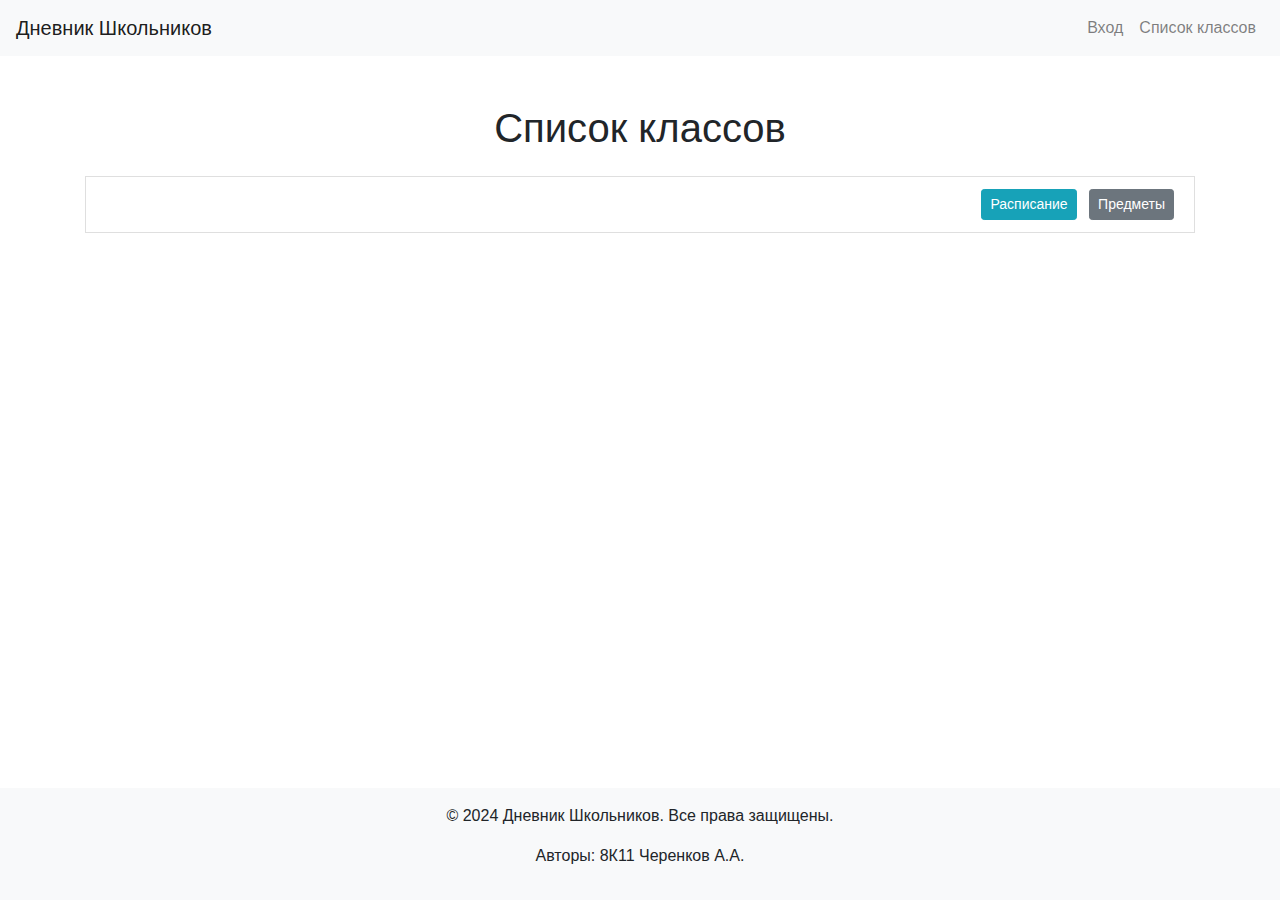
<file: src/main/resources/templates/classes.html>
<!DOCTYPE html>
<html lang="ru">
<head>
    <meta charset="UTF-8">
    <meta name="viewport" content="width=device-width, initial-scale=1.0">
    <title>Список классов - Дневник Школьников</title>
    <link rel="stylesheet" href="https://stackpath.bootstrapcdn.com/bootstrap/4.5.2/css/bootstrap.min.css">
</head>
<body class="d-flex flex-column min-vh-100">

<!-- Навигационная панель -->
<nav class="navbar navbar-expand-lg navbar-light bg-light">
    <a class="navbar-brand" href="#">Дневник Школьников</a>
    <button class="navbar-toggler" type="button" data-toggle="collapse" data-target="#navbarNav"
            aria-controls="navbarNav" aria-expanded="false" aria-label="Toggle navigation">
        <span class="navbar-toggler-icon"></span>
    </button>
    <div class="collapse navbar-collapse" id="navbarNav">
        <ul class="navbar-nav ml-auto">
            <li class="nav-item">
                <a class="nav-link" href="./login.html">Вход</a>
            </li>
            <li class="nav-item">
                <a class="nav-link" href="./classes">Список классов</a>
            </li>
        </ul>
    </div>
</nav>

<!-- Основной блок -->
<div class="container my-5 flex-grow-1">
    <h1 class="text-center">Список классов</h1>
    <ul class="list-group mt-4">
        <th:block th:each="schoolClass : ${schoolClasses}">
            <li class="list-group-item d-flex justify-content-between align-items-center">
                <div>
                    <a th:text="${schoolClass.classGrade} + '' + ${schoolClass.classCharacter}"></a>
                </div>
                <div>
                    <a th:href="@{/schedules/{classId}(classId=${schoolClass.classId})}" class="btn btn-info btn-sm mr-2">Расписание</a>
                    <a th:href="@{/subjects/{classId}(classId=${schoolClass.classId})}" class="btn btn-secondary btn-sm">Предметы</a>
                </div>
            </li>
        </th:block>
    </ul>
</div>

<!-- Подвал -->
<footer class="bg-light text-center py-3 mt-auto">
    <p>&copy; 2024 Дневник Школьников. Все права защищены.</p>
    <p>Авторы: 8К11 Черенков А.А.</p>
</footer>

<script src="https://code.jquery.com/jquery-3.5.1.slim.min.js"></script>
<script src="https://cdn.jsdelivr.net/npm/@popperjs/core@2.9.2/dist/umd/popper.min.js"></script>
<script src="https://stackpath.bootstrapcdn.com/bootstrap/4.5.2/js/bootstrap.min.js"></script>

</body>
</html>
</file>
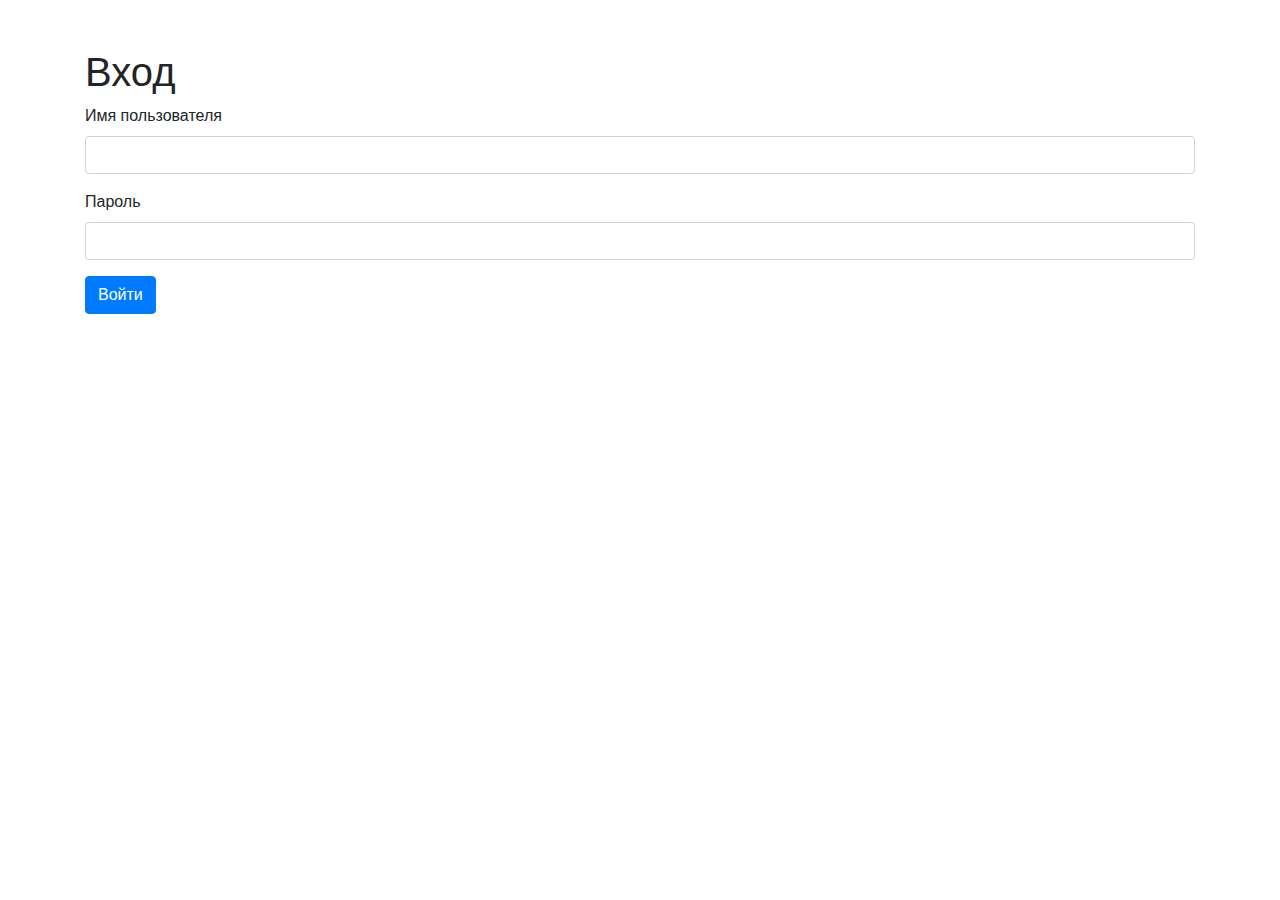
<file: src/main/resources/templates/login.html>
<!DOCTYPE html>
<head>
    <meta charset="UTF-8">
    <title>Вход</title>
    <link rel="stylesheet" href="https://stackpath.bootstrapcdn.com/bootstrap/4.5.2/css/bootstrap.min.css">
</head>
<body>
<div class="container mt-5">
    <h1>Вход</h1>
    <form action="/login" method="post">
        <div class="form-group">
            <label for="username">Имя пользователя</label>
            <input type="text" class="form-control" id="username" name="username" required>
        </div>
        <div class="form-group">
            <label for="password">Пароль</label>
            <input type="password" class="form-control" id="password" name="password" required>
        </div>
        <button type="submit" class="btn btn-primary">Войти</button>
    </form>
</div>
</body>
</html>
</file>
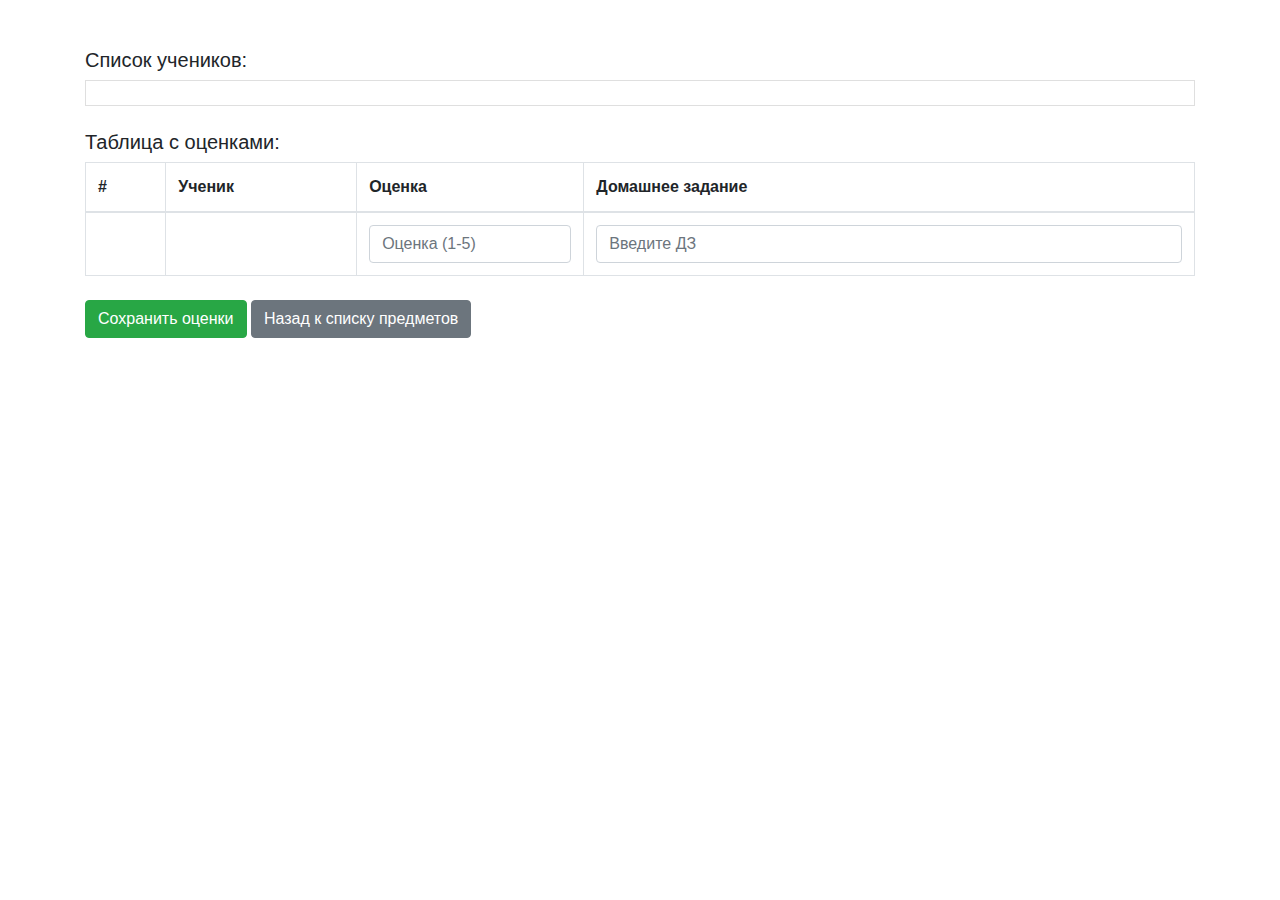
<file: src/main/resources/templates/mark.html>
<!DOCTYPE html>
<html xmlns:th="http://www.thymeleaf.org">
<head>
  <meta charset="UTF-8">
  <meta name="viewport" content="width=device-width, initial-scale=1.0">
  <title>Выставление оценок</title>
  <link rel="stylesheet" href="https://stackpath.bootstrapcdn.com/bootstrap/4.5.2/css/bootstrap.min.css">
</head>
<body>
<div class="container mt-5">
  <h2 th:text="'Оценки по предмету: ' + ${subject.title}"></h2>
  <h4 th:text="'Классный руководитель: ' + ${teacherFullName}"></h4>

  <h5>Список учеников:</h5>
  <ul class="list-group mb-4">
    <th:block th:each="student : ${students}">
      <li class="list-group-item" th:text="${student.firstName} + ' ' + ${student.lastName}"></li>
    </th:block>
  </ul>

  <h5>Таблица с оценками:</h5>
  <table class="table table-bordered">
    <thead>
    <tr>
      <th>#</th>
      <th>Ученик</th>
      <th>Оценка</th>
      <th>Домашнее задание</th>
    </tr>
    </thead>
    <tbody>
    <th:block th:each="student, iterStat : ${students}">
      <tr>
        <td th:text="${iterStat.index + 1}"></td>
        <td th:text="${student.firstName} + ' ' + ${student.lastName}"></td>
        <td>
          <input type="number" min="1" max="5" class="form-control"
                 th:field="*{grades[iterStat.index].value}" placeholder="Оценка (1-5)"/>
        </td>
        <td>
          <input type="text" class="form-control"
                 th:field="*{homework[iterStat.index].description}" placeholder="Введите ДЗ"/>
        </td>
      </tr>
    </th:block>
    </tbody>
  </table>


  <div class="mt-4">
    <button type="submit" class="btn btn-success">Сохранить оценки</button>
    <a th:href="@{/subjects}" class="btn btn-secondary">Назад к списку предметов</a>
  </div>
</div>

<script src="https://code.jquery.com/jquery-3.5.1.slim.min.js"></script>
<script src="https://cdn.jsdelivr.net/npm/@popperjs/core@2.9.2/dist/umd/popper.min.js"></script>
<script src="https://stackpath.bootstrapcdn.com/bootstrap/4.5.2/js/bootstrap.min.js"></script>
</body>
</html>
</file>
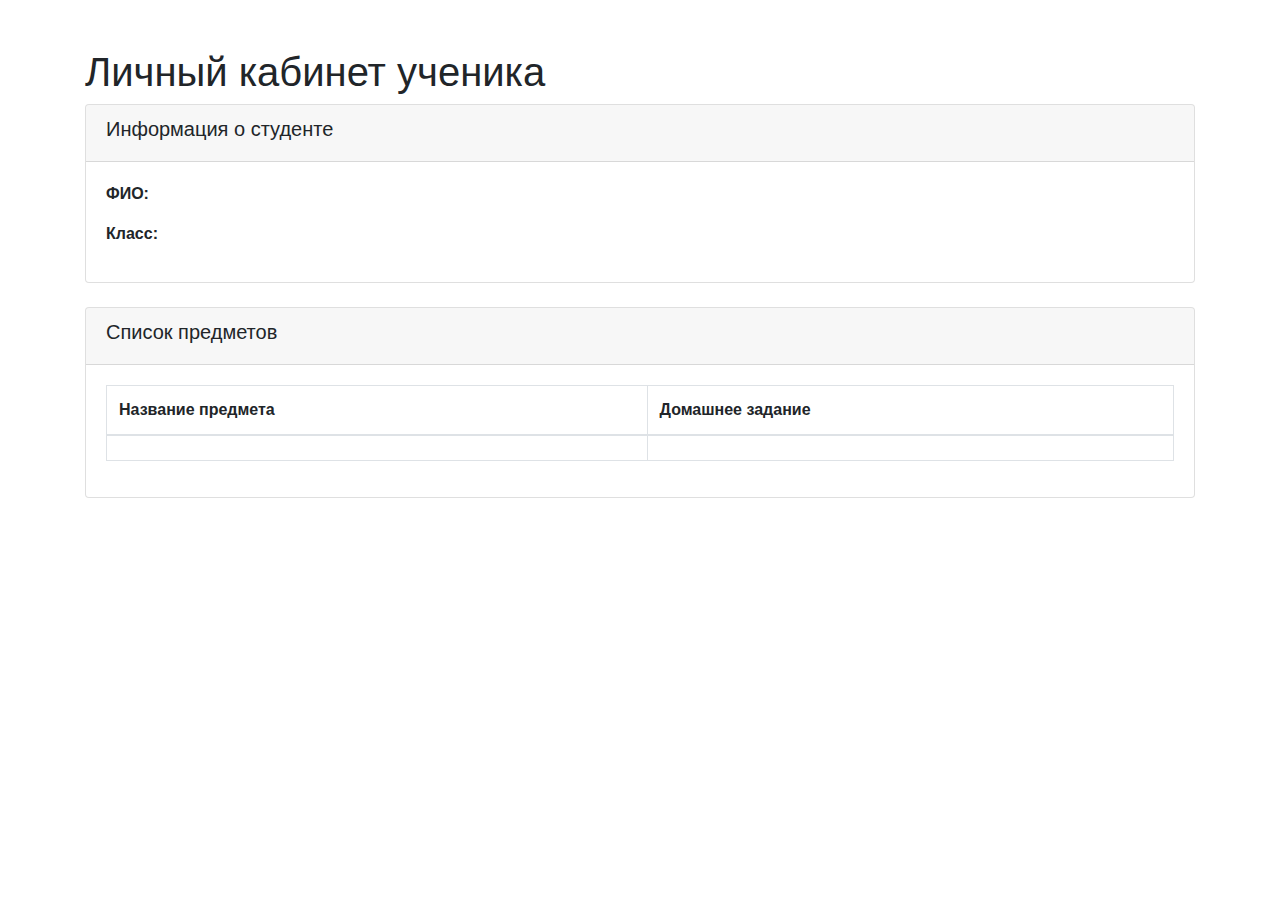
<file: src/main/resources/templates/personal_page.html>
<!DOCTYPE html>
<html xmlns:th="http://www.thymeleaf.org">
<head>
  <meta charset="UTF-8">
  <title>Личный кабинет ученика</title>
  <link rel="stylesheet" href="https://stackpath.bootstrapcdn.com/bootstrap/4.5.2/css/bootstrap.min.css">
</head>
<body>
<div class="container mt-5">
  <h1>Личный кабинет ученика</h1>

  <div class="card mb-4">
    <div class="card-header">
      <h5>Информация о студенте</h5>
    </div>
    <div class="card-body">
      <p><strong>ФИО:</strong> <span th:text="${student.firstName} + ' ' + ${student.secondName} + ' ' + ${student.lastName}"></span></p>
      <p><strong>Класс:</strong> <span th:text="${student.schoolClass.classGrade} + ' ' + ${student.schoolClass.classCharacter}"></span></p>
    </div>
  </div>

  <div class="card">
    <div class="card-header">
      <h5>Список предметов</h5>
    </div>
    <div class="card-body">
      <table class="table table-bordered">
        <thead>
        <tr>
          <th>Название предмета</th>
          <th>Домашнее задание</th>
        </tr>
        </thead>
        <tbody>
        <tr th:each="subject : ${student.schoolClass.schoolSubjects}">
          <td th:text="${subject.title}"></td>
          <td th:text="${subject.homework}"></td>
        </tr>
        </tbody>
      </table>
    </div>
  </div>
</div>

<script src="https://code.jquery.com/jquery-3.5.1.slim.min.js"></script>
<script src="https://cdn.jsdelivr.net/npm/@popperjs/core@2.9.2/dist/umd/popper.min.js"></script>
<script src="https://stackpath.bootstrapcdn.com/bootstrap/4.5.2/js/bootstrap.min.js"></script>
</body>
</html>
</file>
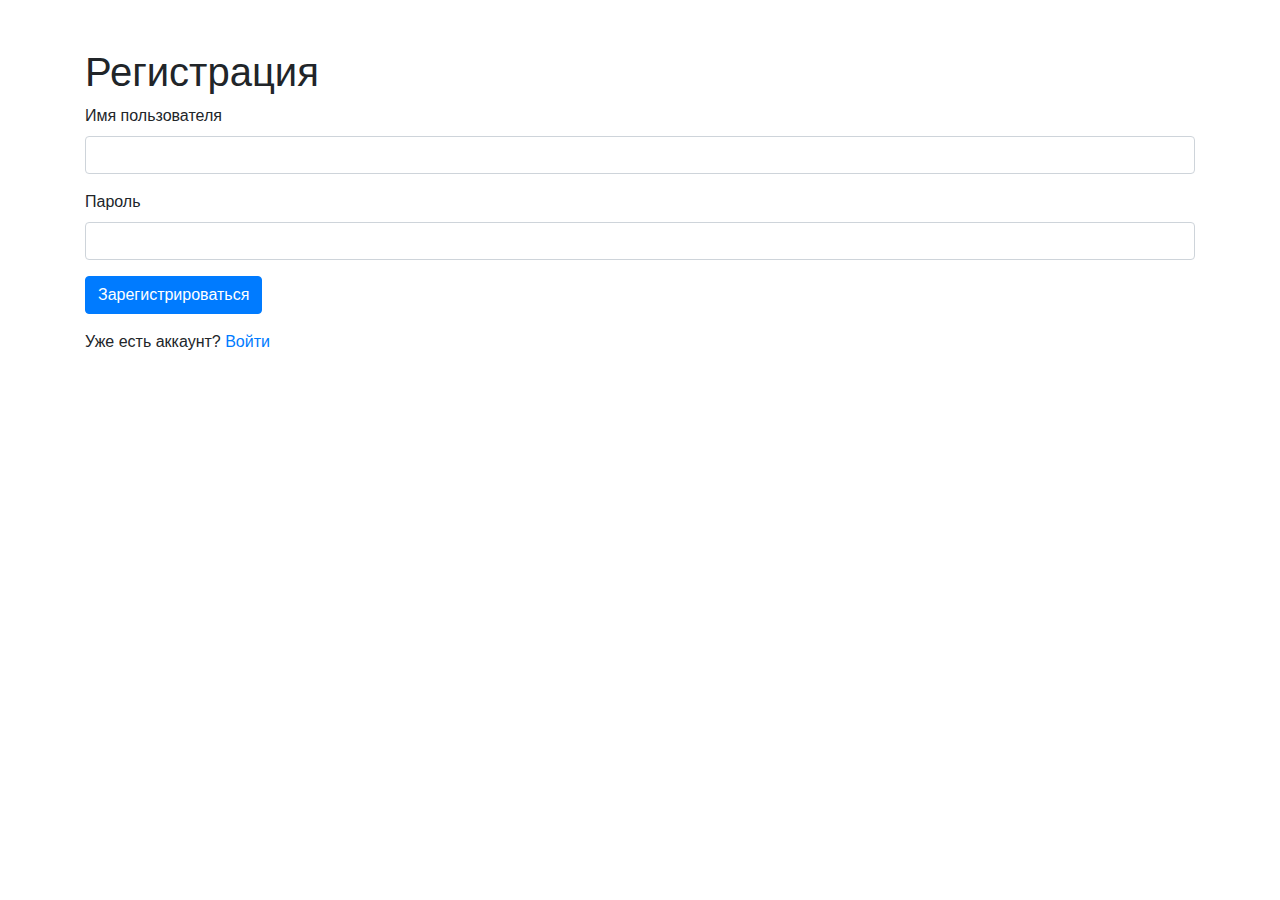
<file: src/main/resources/templates/register.html>
<!DOCTYPE html>
<head>
  <meta charset="UTF-8">
  <title>Регистрация</title>
  <link rel="stylesheet" href="https://stackpath.bootstrapcdn.com/bootstrap/4.5.2/css/bootstrap.min.css">
</head>
<html>
<body>
<div class="container mt-5">
  <h1>Регистрация</h1>
  <form action="/register" method="post">
    <div class="form-group">
      <label for="username">Имя пользователя</label>
      <input type="text" class="form-control" id="username" name="username" required>
    </div>
    <div class="form-group">
      <label for="password">Пароль</label>
      <input type="password" class="form-control" id="password" name="password" required>
    </div>
    <button type="submit" class="btn btn-primary">Зарегистрироваться</button>
  </form>
  <p class="mt-3">Уже есть аккаунт? <a href="/login">Войти</a></p>
</div>
</body>
</html>
</file>
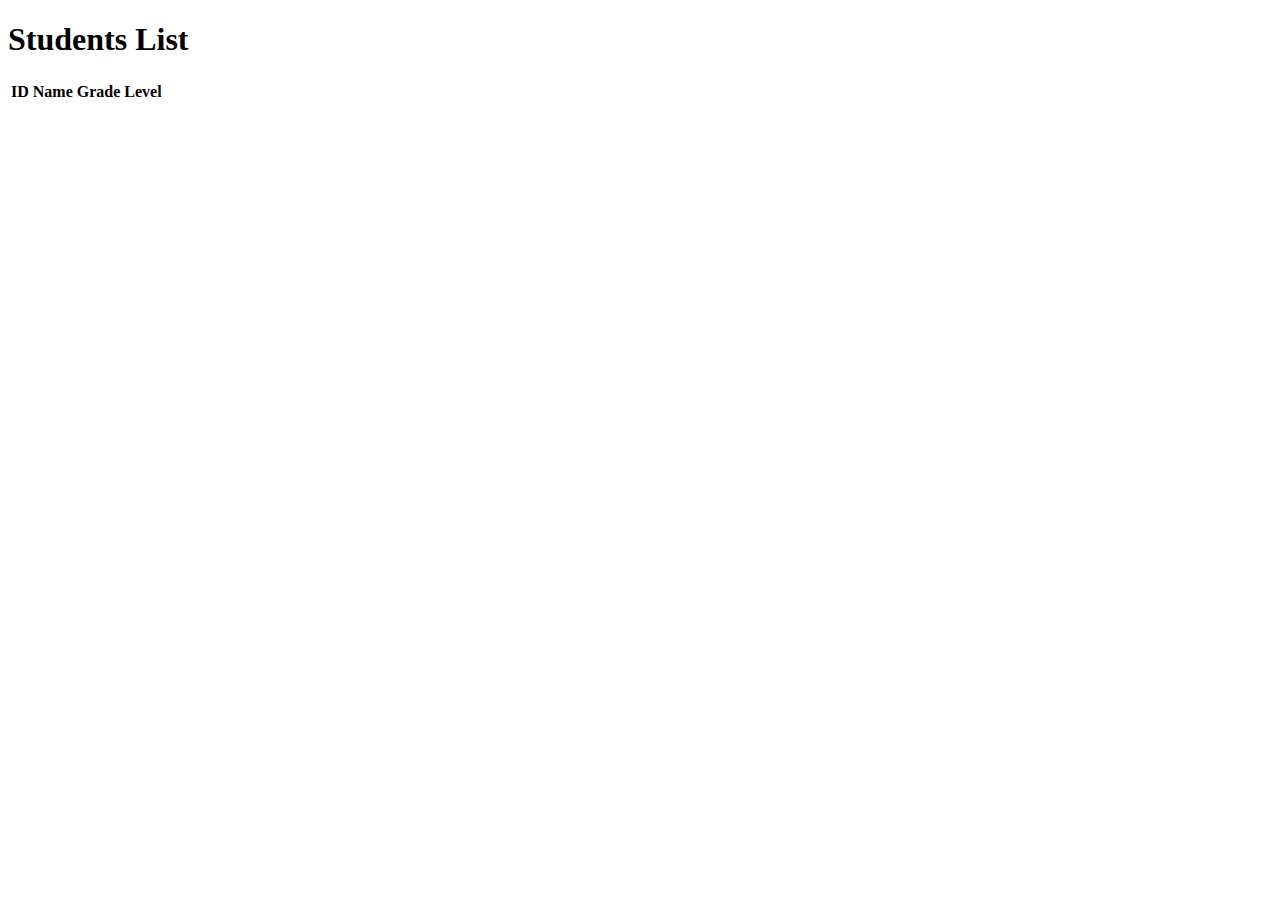
<file: src/main/resources/templates/students.html>
<!DOCTYPE html>
<html xmlns:th="http://www.thymeleaf.org">
<head>
    <title>Students</title>
</head>
<body>
<h1>Students List</h1>
<table>
    <thead>
    <tr>
        <th>ID</th>
        <th>Name</th>
        <th>Grade Level</th>
    </tr>
    </thead>
    <tbody>
    <tr th:each="student : ${students}">
        <td th:text="${student.id}"></td>
        <td th:text="${student.name}"></td>
        <td th:text="${student.gradeLevel}"></td>
    </tr>
    </tbody>
</table>
</body>
</html>
</file>
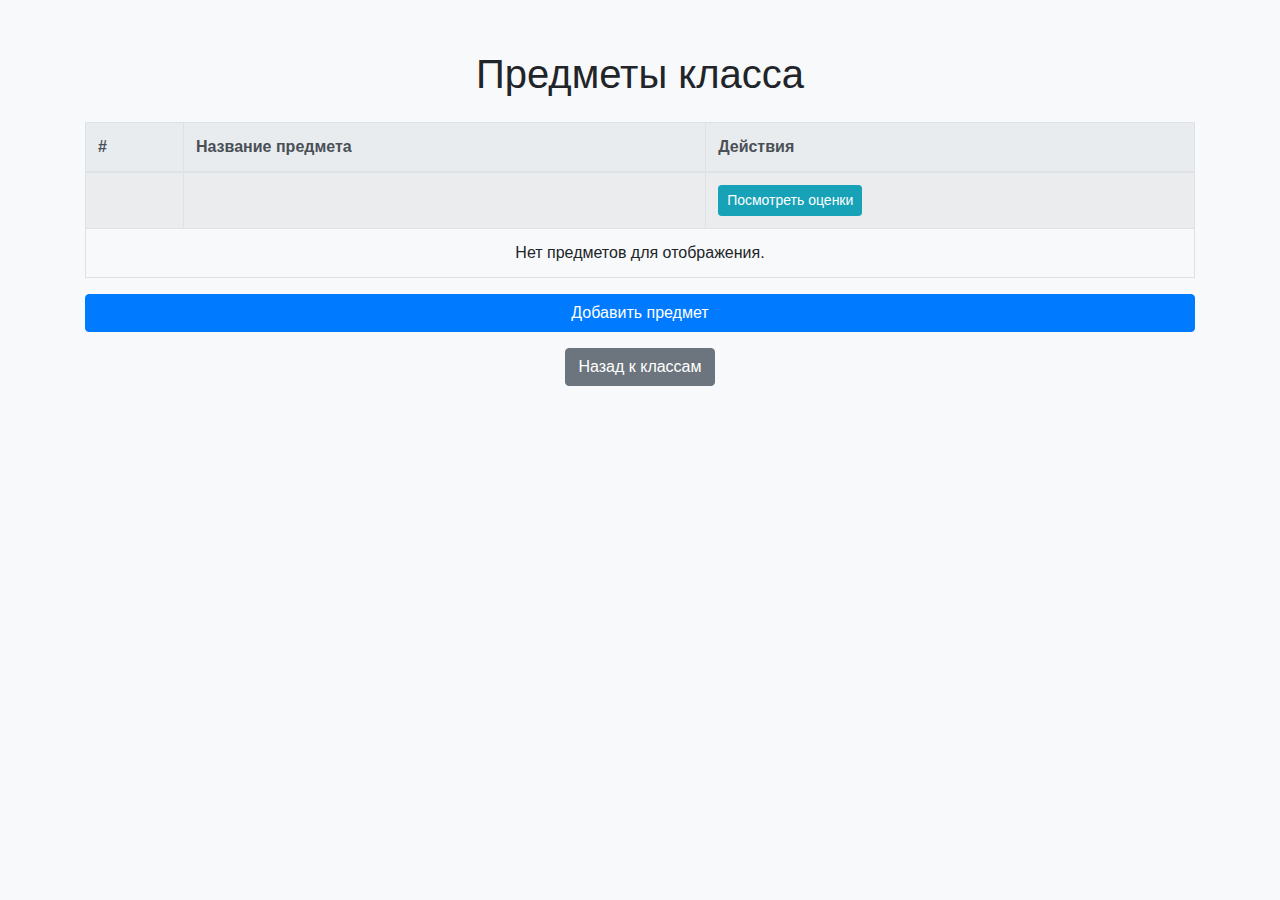
<file: src/main/resources/templates/subjects.html>
<!DOCTYPE html>
<html lang="ru" xmlns:th="http://www.thymeleaf.org">
<head>
    <meta charset="UTF-8">
    <meta name="viewport" content="width=device-width, initial-scale=1.0">
    <title>Предметы класса</title>
    <link href="https://stackpath.bootstrapcdn.com/bootstrap/4.5.2/css/bootstrap.min.css" rel="stylesheet">
    <style>
        body {
            background-color: #f8f9fa;
        }
        .container {
            margin-top: 50px;
        }
    </style>
</head>
<body>
<div class="container">
    <h1 class="text-center">Предметы класса <span th:text="${schoolClass.classGrade + schoolClass.classCharacter}"></span></h1>

    <table class="table table-bordered table-striped mt-4">
        <thead class="thead-light">
        <tr>
            <th scope="col">#</th>
            <th scope="col">Название предмета</th>
            <th scope="col">Действия</th>
        </tr>
        </thead>
        <tbody>
        <th:block th:each="schoolSubject, iterStat : ${subjectsList}">
            <tr>
                <th scope="row" th:text="${iterStat.index + 1}"></th>
                <td th:text="${schoolSubject.title}"></td>
                <td>
                    <form th:action="@{/subjects/{subjectId}/marks(subjectId=${schoolSubject.subjectId})}" method="get" style="display:inline;">
                        <input type="hidden" name="subjectId" th:value="${schoolSubject.subjectId}"/>
                        <input type="hidden" name="teacherId" th:value="${schoolClass.classTeacher.userId}"/>
                        <input type="hidden" name="classId" th:value="${schoolClass.classId}"/>
                        <button type="submit" class="btn btn-info btn-sm">Посмотреть оценки</button>
                    </form>
                </td>
            </tr>
        </th:block>
        <tr th:if="${#lists.isEmpty(subjectsList)}">
            <td colspan="3" class="text-center">Нет предметов для отображения.</td>
        </tr>
        </tbody>
    </table>

    <button type="button" class="btn btn-primary btn-block mt-3" data-toggle="modal" data-target="#addSubjectModal">
        Добавить предмет
    </button>

    <div class="modal fade" id="addSubjectModal" tabindex="-1" role="dialog" aria-labelledby="addSubjectModalLabel" aria-hidden="true">
        <div class="modal-dialog" role="document">
            <div class="modal-content">
                <div class="modal-header">
                    <h5 class="modal-title" id="addSubjectModalLabel">Добавление предмета</h5>
                    <button type="button" class="close" data-dismiss="modal" aria-label="Close">
                        <span aria-hidden="true">&times;</span>
                    </button>
                </div>
                <div class="modal-body">
                    <form action="#" th:action="@{/subjects/add}" method="post">
                        <input type="hidden" name="classId" th:value="${schoolClass.classId}">

                        <div class="form-group">
                            <label for="schoolSubject">Введите предмет:</label>
                            <input type="text" id="schoolSubject" name="subjectTitle" class="form-control" placeholder="Введите название предмета" required />
                        </div>

                        <button type="submit" class="btn btn-primary">Сохранить</button>
                    </form>
                </div>
            </div>
        </div>
    </div>

    <div class="text-center mt-3">
        <a href="/classes/all" class="btn btn-secondary">Назад к классам</a>
    </div>

</div>

<script src="https://code.jquery.com/jquery-3.5.1.slim.min.js"></script>
<script src="https://cdn.jsdelivr.net/npm/@popperjs/core@2.9.2/dist/umd/popper.min.js"></script>
<script src="https://stackpath.bootstrapcdn.com/bootstrap/4.5.2/js/bootstrap.min.js"></script>
</body>
</html>
</file>
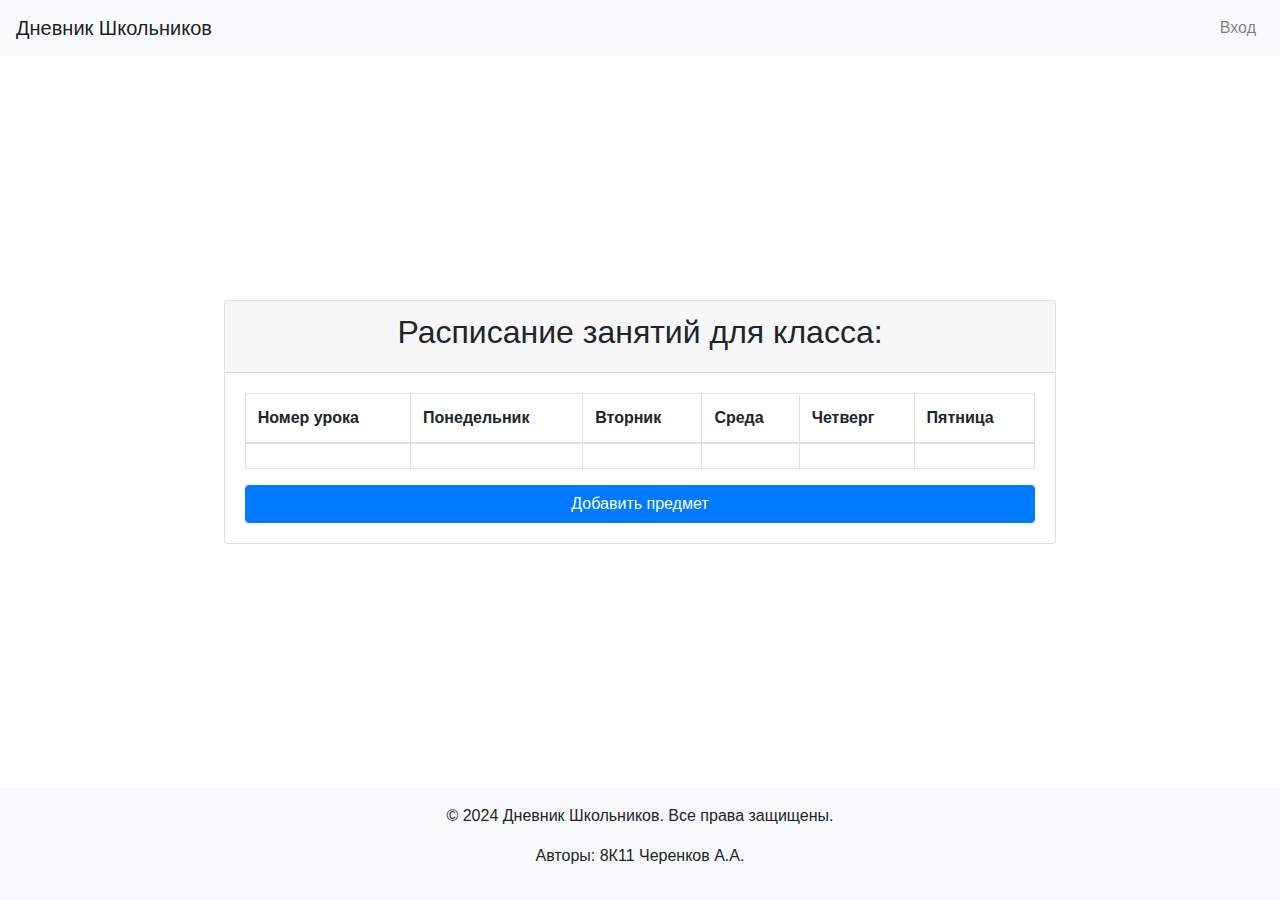
<file: src/main/resources/templates/view_schedule.html>
<!DOCTYPE html>
<html lang="ru" xmlns:th="http://www.w3.org/1999/xhtml">
<head>
    <meta charset="UTF-8">
    <meta name="viewport" content="width=device-width, initial-scale=1.0">
    <title>Редактирование расписания</title>
    <link rel="stylesheet" href="https://stackpath.bootstrapcdn.com/bootstrap/4.5.2/css/bootstrap.min.css">
</head>
<body class="d-flex flex-column min-vh-100">

<!-- Навигационная панель -->
<nav class="navbar navbar-expand-lg navbar-light bg-light">
    <a class="navbar-brand" href="#">Дневник Школьников</a>
    <button class="navbar-toggler" type="button" data-toggle="collapse" data-target="#navbarNav"
            aria-controls="navbarNav" aria-expanded="false" aria-label="Toggle navigation">
        <span class="navbar-toggler-icon"></span>
    </button>
    <div class="collapse navbar-collapse" id="navbarNav">
        <ul class="navbar-nav ml-auto">
            <li class="nav-item">
                <a class="nav-link" href="./login.html">Вход</a>  <!--todo href -->
            </li>
        </ul>
    </div>
</nav>


<div class="container my-5 flex-grow-1 d-flex justify-content-center align-items-center">
    <div class="card w-75">
        <div class="card-header text-center">
            <h2>Расписание занятий для класса: <span th:text="${schoolClass.classGrade + schoolClass.classCharacter}"></span></h2>
        </div>
        <div class="card-body">
            <!-- Таблица расписания -->
            <table class="table table-bordered">
                <thead>
                <tr>
                    <th>Номер урока</th>
                    <th>Понедельник</th>
                    <th>Вторник</th>
                    <th>Среда</th>
                    <th>Четверг</th>
                    <th>Пятница</th>
                </tr>
                </thead>
                <tbody>
                <tr th:each="lesson, iterStat : ${scheduleList}">
                <td th:text="${iterStat.index + 1}"></td>
                    <td th:text="${lesson.dayOfWeek == 'Понедельник' ? lesson.schoolSubject.title : ''}"></td>
                    <td th:text="${lesson.dayOfWeek == 'Вторник' ? lesson.schoolSubject.title : ''}"></td>
                    <td th:text="${lesson.dayOfWeek == 'Среда' ? lesson.schoolSubject.title : ''}"></td>
                    <td th:text="${lesson.dayOfWeek == 'Четверг' ? lesson.schoolSubject.title : ''}"></td>
                    <td th:text="${lesson.dayOfWeek == 'Пятница' ? lesson.schoolSubject.title : ''}"></td>
                </tr>
                </tbody>
            </table>

            <!-- Кнопка для открытия модального окна -->
            <button type="button" class="btn btn-primary btn-block mt-3" data-toggle="modal"
                    data-target="#addSubjectModal">
                Добавить предмет
            </button>

            <div class="modal fade" id="addSubjectModal" tabindex="-1" role="dialog"
                 aria-labelledby="addSubjectModalLabel" aria-hidden="true">
                <div class="modal-dialog" role="document">
                    <div class="modal-content">
                        <div class="modal-header">
                            <h5 class="modal-title" id="addSubjectModalLabel">Добавление предмета</h5>
                            <button type="button" class="close" data-dismiss="modal" aria-label="Close">
                                <span aria-hidden="true">&times;</span>
                            </button>
                        </div>
                        <div class="modal-body">
                            <form action="#" th:action="@{/schedules/add}" method="post">

                                <input type="hidden" name="classId" th:value="${schoolClass.classId}">

                                <div class="form-group">
                                    <label for="lessonNumber">Номер урока:</label>
                                    <input type="number" id="lessonNumber" name="lessonNumber" class="form-control"
                                           required/>
                                </div>

                                <div class="form-group">
                                    <label for="dayOfWeek">День недели:</label>
                                    <select id="dayOfWeek" name="dayOfWeek" class="form-control" required>
                                        <option value="">Выберите день</option>
                                        <option value="Понедельник">Понедельник</option>
                                        <option value="Вторник">Вторник</option>
                                        <option value="Среда">Среда</option>
                                        <option value="Четверг">Четверг</option>
                                        <option value="Пятница">Пятница</option>
                                    </select>
                                </div>

                                <div class="form-group">
                                    <label for="schoolSubject">Предмет:</label>
                                    <select id="schoolSubject" name="subjectTitle" class="form-control" required>
                                        <option value="">Выберите предмет</option>
                                        <th:block th:each="schoolSubject : ${schoolSubjects}">
                                            <option th:value="${schoolSubject.title}" th:text="${schoolSubject.title}"></option>
                                        </th:block>
                                    </select>
                                </div>

                                <button type="submit" class="btn btn-primary">Сохранить</button>
                            </form>
                        </div>
                    </div>
                </div>
            </div>

        </div>
    </div>
</div>

<!-- Подвал -->
<footer class="bg-light text-center py-3 mt-auto">
    <p>&copy; 2024 Дневник Школьников. Все права защищены.</p>
    <p>Авторы: 8К11 Черенков А.А.</p>
</footer>

<script src="https://code.jquery.com/jquery-3.5.1.slim.min.js"></script>
<script src="https://cdn.jsdelivr.net/npm/@popperjs/core@2.9.2/dist/umd/popper.min.js"></script>
<script src="https://stackpath.bootstrapcdn.com/bootstrap/4.5.2/js/bootstrap.min.js"></script>
</body>
</html>
</file>
